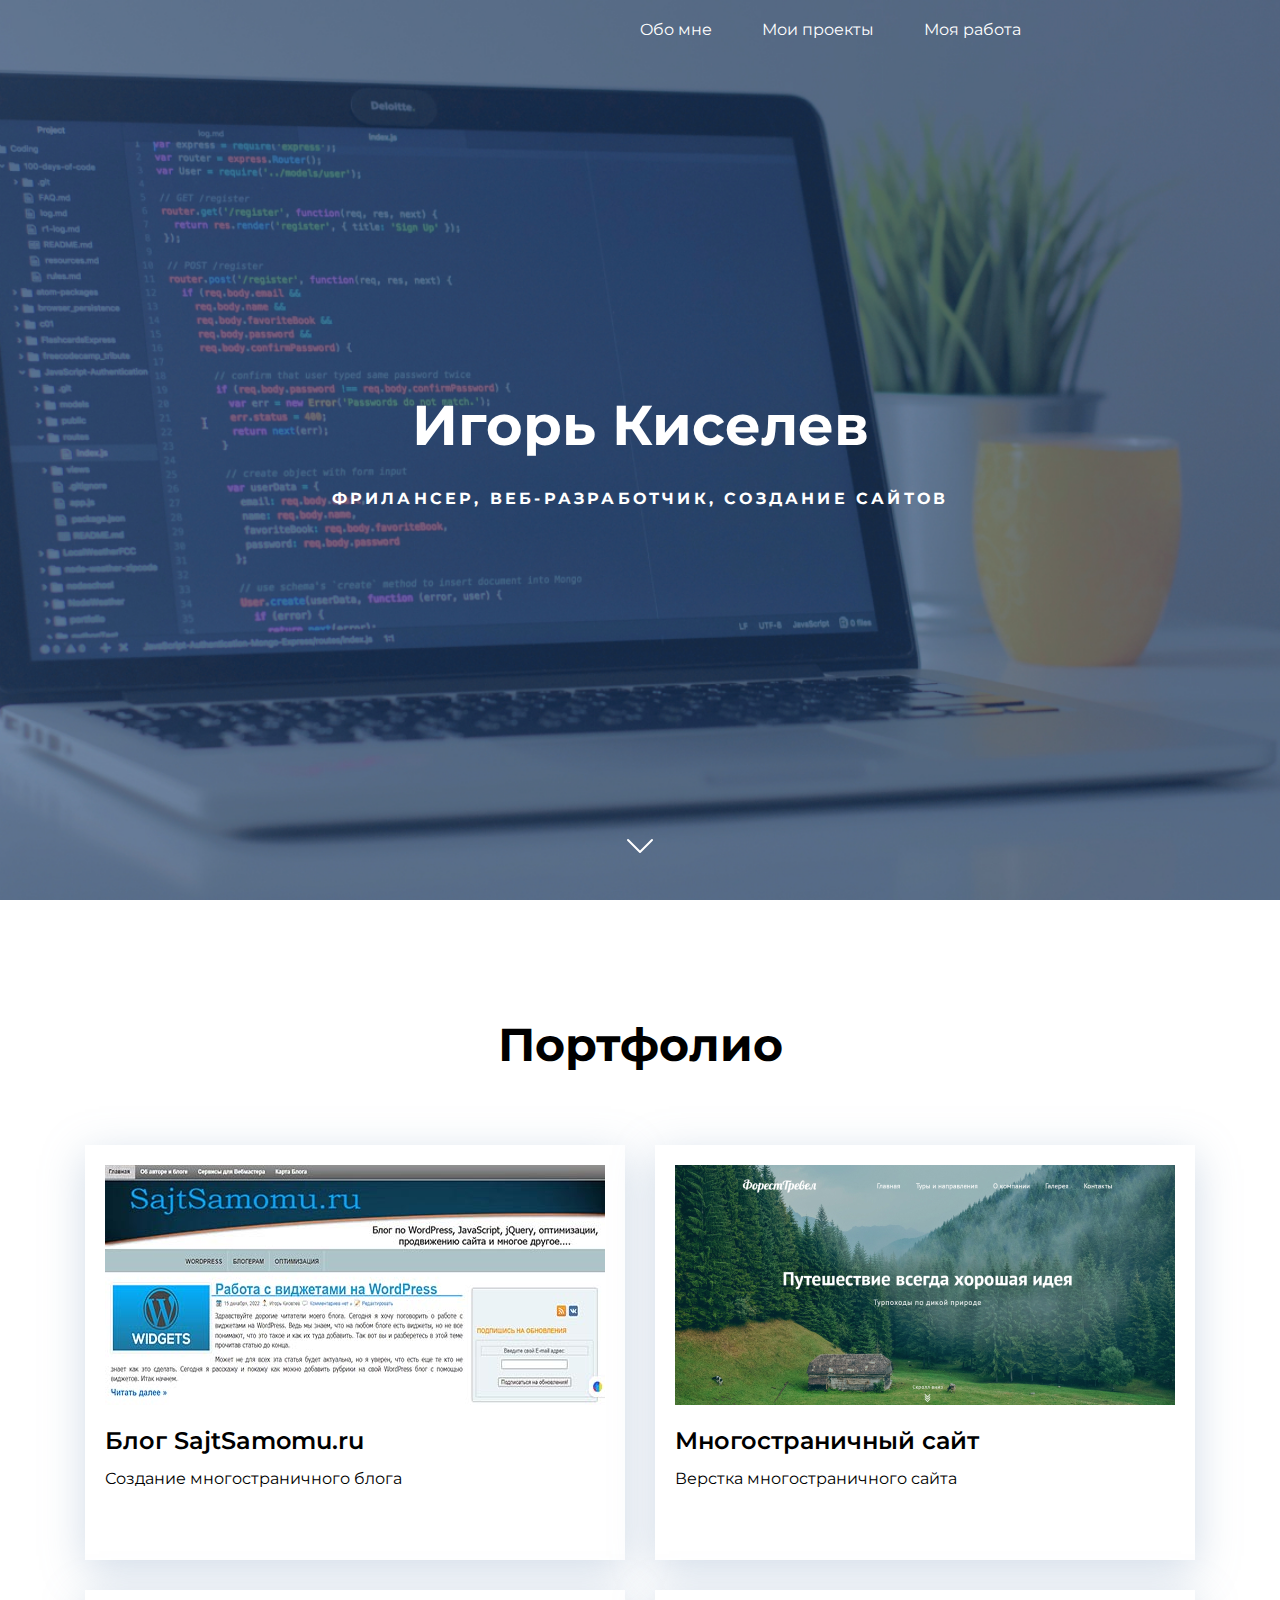
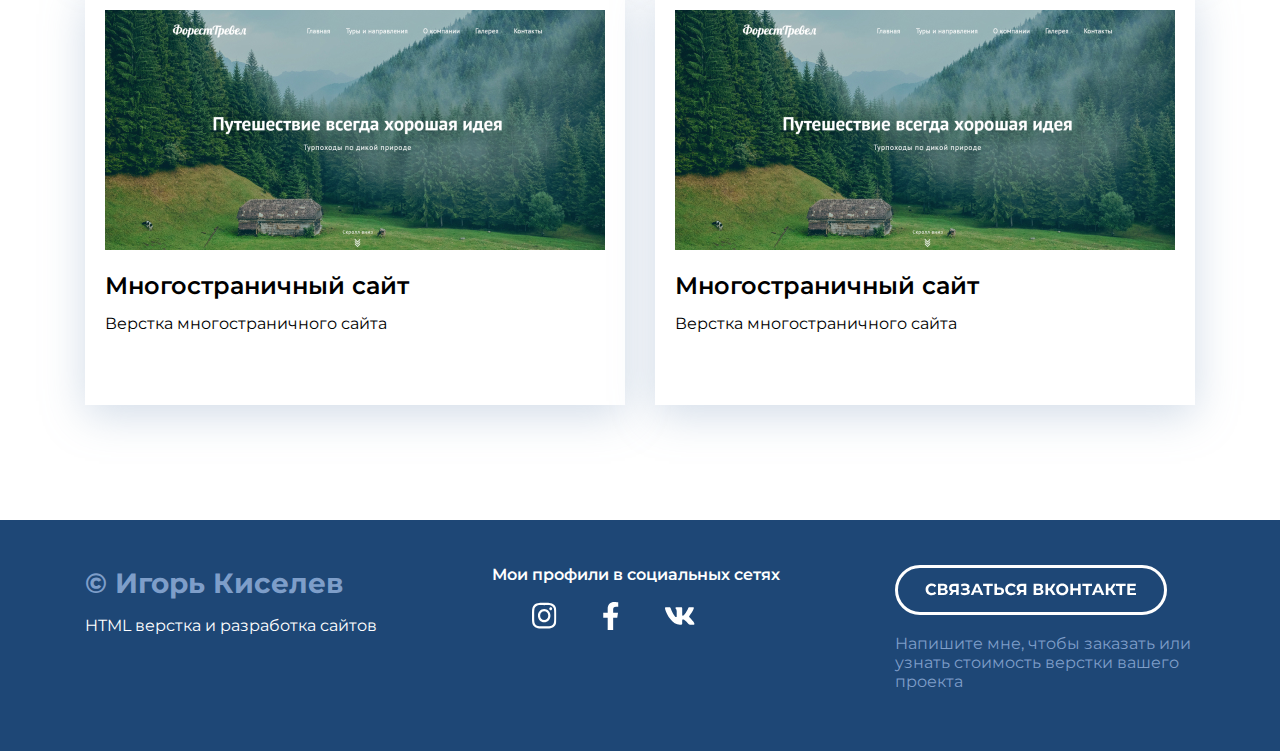
<file: index.html>
﻿<!DOCTYPE html>
<html lang="ru">
<head>
    <meta charset="UTF-8">
    <meta name="viewport" content="width=device-width, initial-scale=1.0">
	<link rel="stylesheet" href="./css/reset.css">
    <link rel="stylesheet" href="./css/style.css">
	<link rel="stylesheet" href="./css/media.css">
    <link href="https://fonts.googleapis.com/css2?family=Montserrat:wght@400;600;700&display=swap" rel="stylesheet">
	<title>Сайт Портфолио</title>
</head>
<body>

    <div class="header">
	
	    <div class="cont_nav">
		
	        <ul class="spisok_link">
			
	            <li class="spisok_items">
				
	                <a class="nav_link" href="#">Oбо мне</a>
					
	            </li>
			
			    <li class="spisok_items">
				
	                <a class="nav_link" href="#">Мои проекты</a>
					
	            </li>
			
			    <li class="spisok_items">
				
	                <a class="nav_link" href="#">Моя работа</a>
					
	            </li>
		
	        </ul>
	    </div>

           <h1 class="header-title">Игорь Киселев</h1>

			 <p class="header-subtitle">фрилансер, веб-разработчик, создание сайтов</p>

        <div class="header-arrow">

			<a href="#down">
             <img src="./image/header/arow.svg" alt="Arow">
            </a>

        </div>

    </div>

	<main>

	    <div class="portfolio">
	 
	        <div class="container">

			    <a name="down">
		             <h2 class="portfolio-header">Портфолио</h2>
		        </a>

		            <div class="portfolio-card-wrapper">
				
				       <!-- Card_1 -->
		 
                        <div class="card">
				
					        <a href="https://sajtsamomu.ru" class="card-link">
					
		                         <img class="card-img" src="./image/portfolio/sajtsamomu.jpg"   alt="Многостраничный сайт"/>
		 
		                         <h3 class="card-title">Блог SajtSamomu.ru</h3>
		 
		                         <p>Создание многостраничного блога</p>
					
				            </a>
		 
		                </div>
				
				       <!--// Card_1 -->
				
				       <!-- Card_2 -->
		 
		            <div class="card">
				
				            <a href="foresttrevel.html" class="card-link">
		 
		                         <img class="card-img" src="./image/portfolio/forest.jpg"   alt="Многостраничный сайт"/>
		 
		                         <h3 class="card-title">Многостраничный сайт</h3>
		 
		                         <p>Верстка многостраничного сайта</p>
						 
						    </a>					    
		 
		            </div>
				
				        <!--// Card_2 -->
				
				        <!-- Card_3 -->
		 		 
		            <div class="card">
				
				        <a href="foresttrevel.html" class="card-link">
		 
		                    <img class="card-img" src="./image/portfolio/forest.jpg"   alt="Многостраничный сайт"/>
		 
		                    <h3 class="card-title">Многостраничный сайт</h3>
		 
		                     <p>Верстка многостраничного сайта</p>
					 
					    </a>
		 
		            </div>
				
				         <!--// Card_3 -->
				
		                 <!-- Card_4 -->
		 
		            <div class="card">
				
				        <a href="foresttrevel.html" class="card-link">
		 
		                    <img class="card-img" src="./image/portfolio/forest.jpg"   alt="Многостраничный сайт"/>
		 
		                     <h3 class="card-title">Многостраничный сайт</h3>
		 
		                     <p>Верстка многостраничного сайта</p>
					 
					    </a>
		 
		             </div>
				
				         <!--//Card_4-->
			
	             </div>
		
		    </div>
	 
        </div>

    </main> 

	<footer class="footer">

		<div class="container">

            <div class="footer-row">			
			
				<div class="footer-copyright footer-col">

				    <div class="footer-copyright-name">© Игорь Киселев</div>

				       <p>HTML верстка и разработка сайтов</p>
				</div>				
				
				<div class="footer-icons footer-col" >
				
				    <div class="footer-icons-row">
					   
					   <p>Мои профили в социальных сетях</p>
					   
					      <a href="#">
					        <img class="iconin" src="./image/footer/instagram.svg">
					      </a>
						
						  
						   <a href="#">
					        <img class="iconfb" src="./image/footer/faiceboock.svg">
					      </a>
						
						
						   <a href="https://vk.com/id105234350">
					        <img class="iconvk" src="./image/footer/vk.svg">
					      </a>                    
					   
				    </div>                    		
					
                </div> 

			    <div class="button footer-col">	
			   
                          <a href="https://vk.me/id105234350">
					        <img src="./image/footer/connectvk.svg">
					      </a>
						  <p class="paragr" >Напишите мне, чтобы заказать или узнать стоимость верстки вашего проекта</p>

                </div>			
			   
			</div>

	    </div>   

    </footer>
	
</body>
</html>
</file>
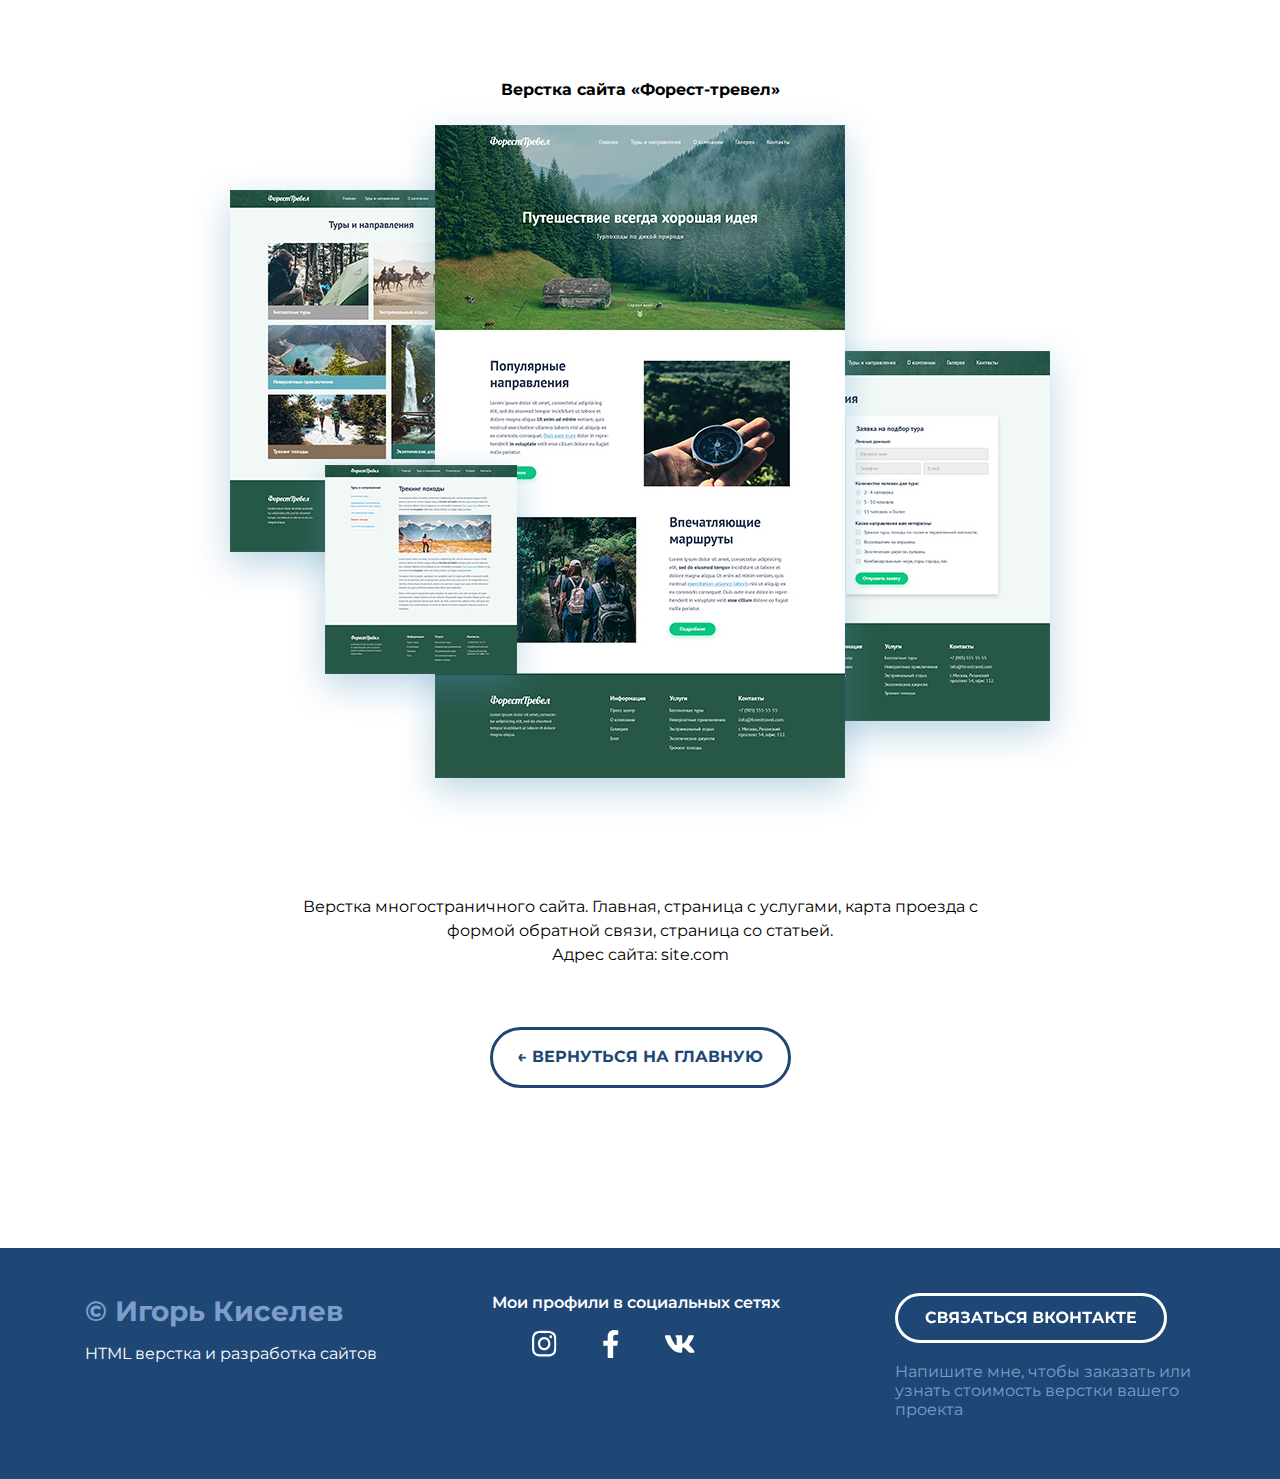
<file: foresttrevel.html>
﻿<!DOCTYPE html>
<html lang="ru">
<head>
<meta charset="UTF-8">
<meta name="viewport" content="width=device-width, initial-scale=1.0">
<link rel="stylesheet" href="./css/reset.css">
<link rel="stylesheet" href="./css/style.css"/>
<link rel="stylesheet" href="./css/media.css"/>
<link rel="stylesheet" href="./css/media-2str.css"/>
<link href="https://fonts.googleapis.com/css2?family=Montserrat:wght@400;600;700&display=swap" rel="stylesheet">
<title>Проект тревел</title>
</head>
<body>
    <main>

        <div class="project">

            <div class="container">
	
    	        <div class="project-header">
		
		            <h1>Верстка сайта «Форест-тревел»</h1> 
	
        	            <div class="project-img">
			
			                 <img src="./image/projects/imgforest.jpg"/>
			
			            </div>
				
				        <div class="project-description">
				
				             <p>Верстка многостраничного сайта. Главная, страница с услугами, карта проезда с формой обратной связи, страница со статьей.</p>
				   
				             <p>Адрес сайта: site.com</p>
				
				        </div>
				
				        <div class="project-button">
				
				             <a href="index.html" class="project-link">← ВЕРНУТЬСЯ НА ГЛАВНУЮ</a>
				
				        </div>

    	        </div> 

	        </div>

        </div>

    </main>

    <footer class="footer">

		<div class="container">

            <div class="footer-row">			
			
				<div class="footer-copyright footer-col">

				    <div class="footer-copyright-name">© Игорь Киселев</div>

				         <p>HTML верстка и разработка сайтов</p>
				</div>				
				
				<div class="footer-icons footer-col" >
				
				    <div class="footer-icons-row">
					   
					   <p>Мои профили в социальных сетях</p>
					   
					      <a href="#">
					        <img class="iconin" src="./image/footer/instagram.svg">
					      </a>
						
						  
						   <a href="#">
					        <img class="iconfb" src="./image/footer/faiceboock.svg">
					      </a>
						
						
						   <a href="https://vk.com/id105234350">
					        <img class="iconvk" src="./image/footer/vk.svg">
					      </a>                    
					   
				    </div>                    		
					
               </div> 

			   <div class="button footer-col">	

                          <a href="https://vk.me/id105234350">
					        <img src="./image/footer/connectvk.svg">
					      </a>
						  <p class="paragr" >Напишите мне, чтобы заказать или узнать стоимость верстки вашего проекта</p>

                </div>			
			   
			</div>

	    </div>  

    </footer>
    
</body>
</html>
</file>
<file: css/style.css>
﻿*{
box-sizing:border-box;
}

html {
    scroll-behavior: smooth;
}

body{
margin:0;
padding:0;
font-family: 'Montserrat', sans-serif;
}

img{
max-width:100%;
}

.cont_nav{


}

.spisok_link{
    display: block;
    display: flex;
    position:absolute;
    top:20px;
	
}

.spisok_items{
list-style-type:none;

}

.nav_link{
color:#fff;
margin-right: 50px;
text-decoration:none;
}

.nav_link:hover{
text-decoration:underline;
}

.container{
max-width:1140px;
margin-left:auto;
margin-right:auto;
padding-left:15px;
padding-right:15px;
}

/*Header*/

.header{
display:flex; 
flex-direction:column; 
justify-content:center;
align-items:center;

width: 100%;
height:100vh;

position: relative;
background-color:#536581;
background-image: url(./../image/header/header-bg.jpg);
background-size: cover;
background-position: center;        
}

.header-title{
margin:0;
margin-bottom:25px;
font-weight: 700;
font-size: 56px;
line-height: 130%;
text-align: center;
color: #FFFFFF;
}

.header-subtitle{
margin:0; 
max-width: 100%;   
font-weight: bold;
font-size: 16px;
line-height: 150%;
text-align: center;
letter-spacing: 0.2em;
text-transform: uppercase;
color: #FFFFFF;
}

.header-arrow{
width:48px;
height:48px;
position: absolute;
bottom: 30px;
left:50%;
transform: translate(-50%, 0);
}

.none{
display:none;
}

.portfolio{
background: white;
padding-top:80px;
padding-bottom:115px;

font-weight: 700;
font-size: 46px;
line-height: 130%;

color: #000000;

}

.portfolio-header{
margin:0;
padding-top:35px;
margin-bottom:70px;
font-weight: 700;
font-size: 46px;
line-height: 130%;
text-align: center;
color: #000000;
}

.portfolio-card-wrapper{
display:flex;
flex-wrap:wrap;
justify-content:space-between;
}


.card{
margin-bottom: 30px;
max-width: 540px;
left: 165px;
top: 1010px;
box-shadow: 0px 10px 40px rgba(126, 155, 189, 0.35);
background-color:#fff;
transition:transform 0.2s ease-in;
}

.card:hover{
margin-bottom: 30px;
max-width: 540px;
left: 165px;
top: 1010px;
box-shadow: 0px 10px 40px rgba(126, 155, 189, 0.35);
background-color:#fff;
transform:translateY(-20px);
transition:transform 0.2s ease-in;
}

.card-link{
display:block;
color:black;
padding:20px;
text-decoration:none;
}

.card-link:hover{
color:blue;
}

.card-img{
margin-bottom:20px;
}

.card-title{
margin:0;
margin-bottom:13px;
font-weight: 600;
font-size: 24px;
line-height: 130%;
text-align:none;
}

.card p{
margin:0;
margin-bottom:30px;
font-weight: 400;
font-size: 16px;
line-height: 130%;
padding-bottom:20px;
}

.card:last-child{
margin-bottom:0;
}
.card:nth-last-child(2){
margin-bottom:0;
}

.footer{
padding-top:45px;
padding-bottom:60px;
background:#1E4776;
}

.footer-row{
display:flex;
flex-direction:row;
justify-content:space-between;
color:#fff;
}

.footer-copyright{
max-width: 350px;
line-height:1.3;
}

.footer-copyright p{
font-size:16px;

}

.footer-copyright-name{
    font-weight: 700;
    font-size:28px;
    line-height: 1.3;
	margin-bottom:15px;
    color: #7E9EC9;
}

.footer-icons{
max-width:350px;
}

.footer-icons p{
margin:0;
font-weight: 600;
font-size: 16px;
line-height: 1.3;
color: #FFFFFF;

}

.footer-icons img{
margin-top:15px;
margin-right:46px;
}

.iconin:hover{
transform: translateY(-1px);
}

.iconfb:hover{
transform: translateY(-1px);
}

.iconvk:hover{
transform: translateY(-1px);
}

.footer-icons-row{
display:flex;
flex-wrap:wrap;
flex-direction:row;
justify-content:center;
align-items:center;
}


.button {
max-width:350px;
}

.button img:hover {
border-radius: 50px;
background: #7E9EC9;
}

.button p{
color: #7E9EC9;
margin-top:19px;
}

.paragr{
max-width:300px;
}

/*Внутренняя страница сайта*/

.project{
padding-top:80px;
padding-bottom:120px;
text-align:center;
}

.project-header{
margin:0;
margin-bottom:40px;
font-weight: bold;
line-height: 1.3;
text-align: center;
color: #000000;
}

.project-img{
margin-bottom:69px;
}

.project-description{
margin:auto;
margin-bottom:60px;
max-width:700px;
font-style: normal;
font-weight: 400;
font-size: 16px;
line-height: 150%;
color: #000000;
}

.project-button{
display:flex;
flex-direction:row;
justify-content:center;
align-items:center;
margin:auto;
max-width:301px;
height:61px;
border-radius:50px;
border:3px solid #1E4776;
}

.project-button:hover{
background:#7E9EC9;
}

.project-button a{
color:#1E4776;
padding:20px; 
text-decoration:none;
}

.project-button a:hover{
color:#fff; 
}
</file>
<file: css/media.css>
@media(max-width:1140px){

    .card{
	    width:calc(50% - 15px);
  }
  
  .footer-row{
  flex-direction:column-reverse;
  align-items:center;
  text-align:center;
  }
  
  .footer{
  padding-top:38px;
  padding-bottom:65px;
  }
  
  .footer-icons p{
  width:100%;
  font-size:14px;
  }
  
  .paragr{
  margin-bottom:0;
  margin-top:19px;
  }
  
  .footer-col{
  margin-bottom:50px;
  }
  
  .footer-col:first-child{
  margin-bottom:0;  
  }
  
  .footer-copyright{
  height:45px;
  }
  
  .footer-copyright p{
  margin-top:0;
  margin-bottom:0;
  font-size:14px;
  }
  
  .footer-copyright-name{
  font-size:18px;
  margin-bottom:0;
  }
  
  .footer-copyright-name p{
  
  }
  
}

@media(max-width:760px){

    .header-title{
	    font-size: 32px;
}

    .header-subtitle{
	    font-size: 14px;
        max-width:100%;		
	}
	
	.portfolio{
	padding-top:40px;
	padding-bottom:60px
	}
	
	.portfolio-header{
	font-size:32px;
	}
	
	.card{
	max-width:530px;
	width:100%;	
	}
	
	.card:nth-last-child(2){
	margin-bottom:30px;
	}
	
	.card-link{
	padding:15px;
	}
	
	.card-title{
	margin-bottom:10px;
	font-size:18px;
	}
	
	.card p{
	margin-bottom:0;
	padding-bottom:10px;
	font-size:14px;
	}
	
	.portfolio-card-wrapper{
	justify-content:center;
	}
	
	.button p{
	font-size:14px;
	}
	
	

}
</file>
<file: css/media-2str.css>
@media(max-width:760px){

    .project{
    padding-top:40px;
    }

.project-link{
    font-size: 14px;
    }

.project-header h1{
    font-size: 28px;
    }
}
</file>
